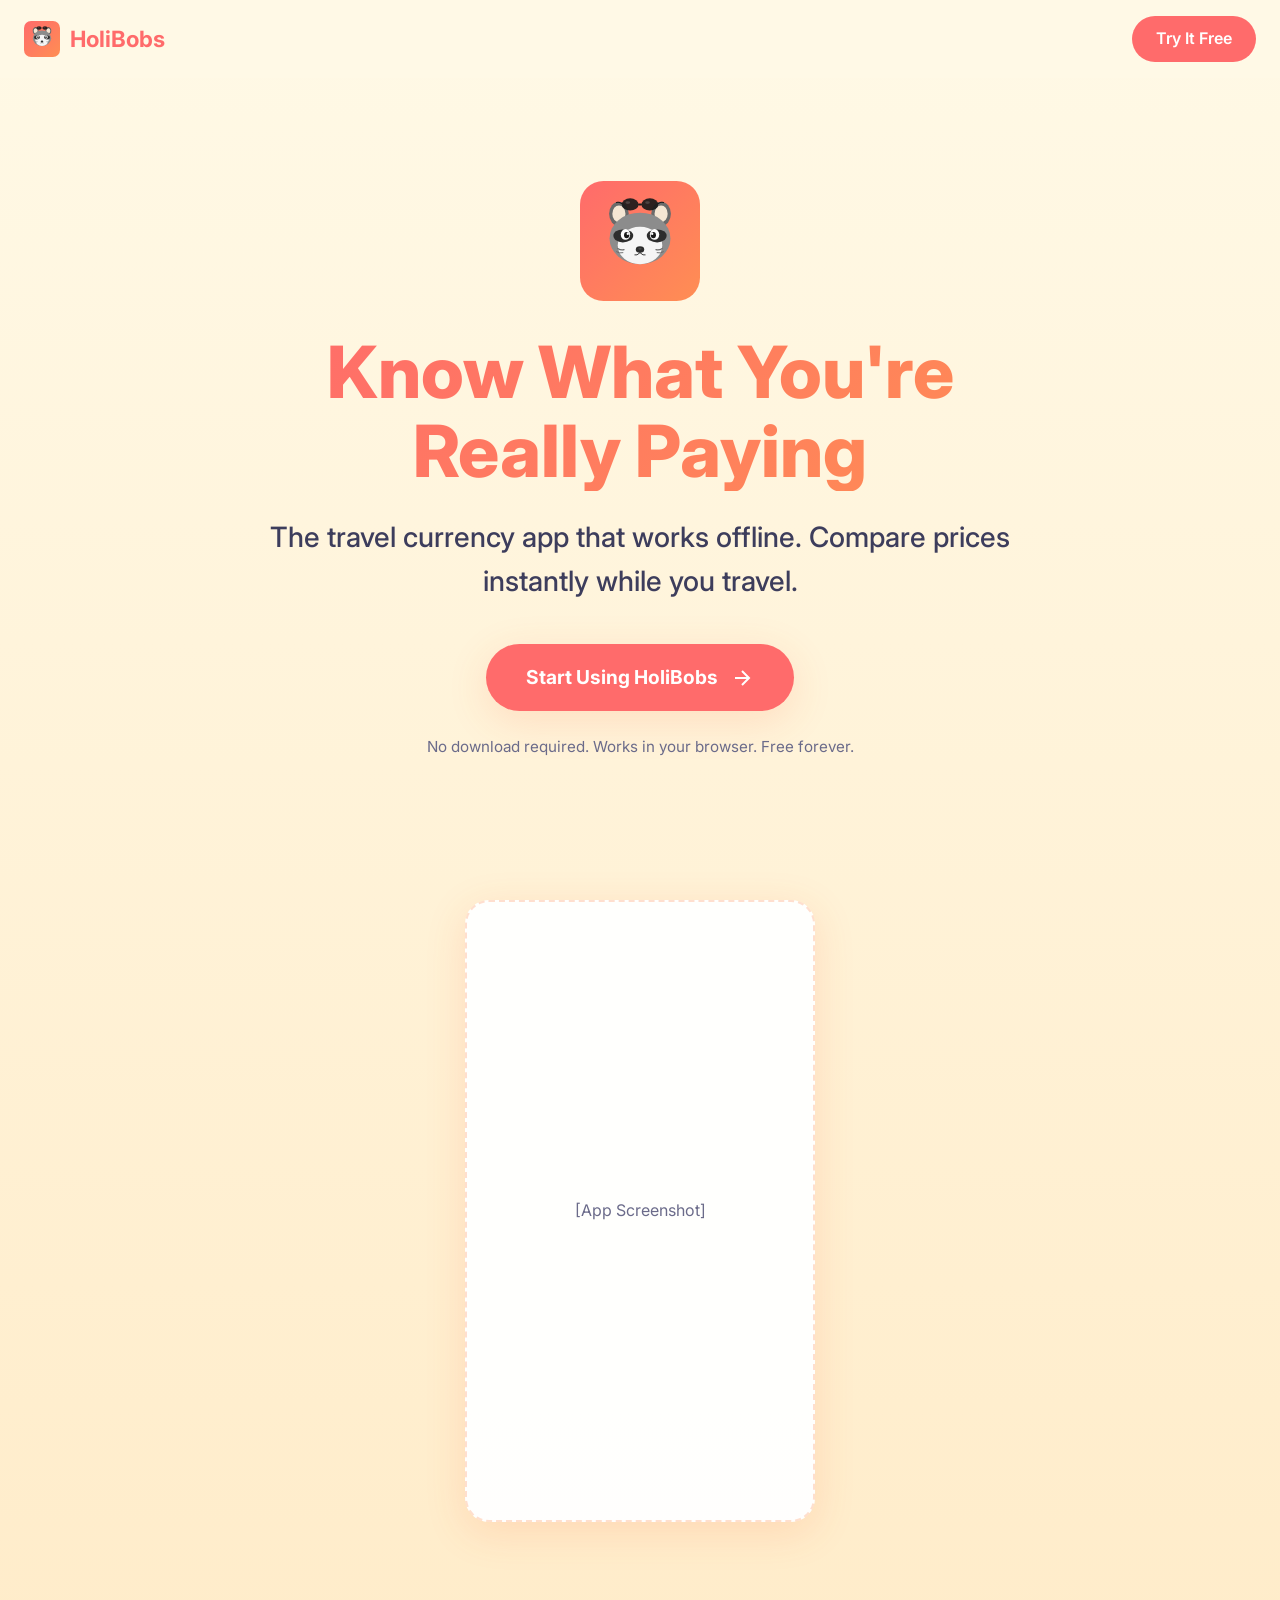
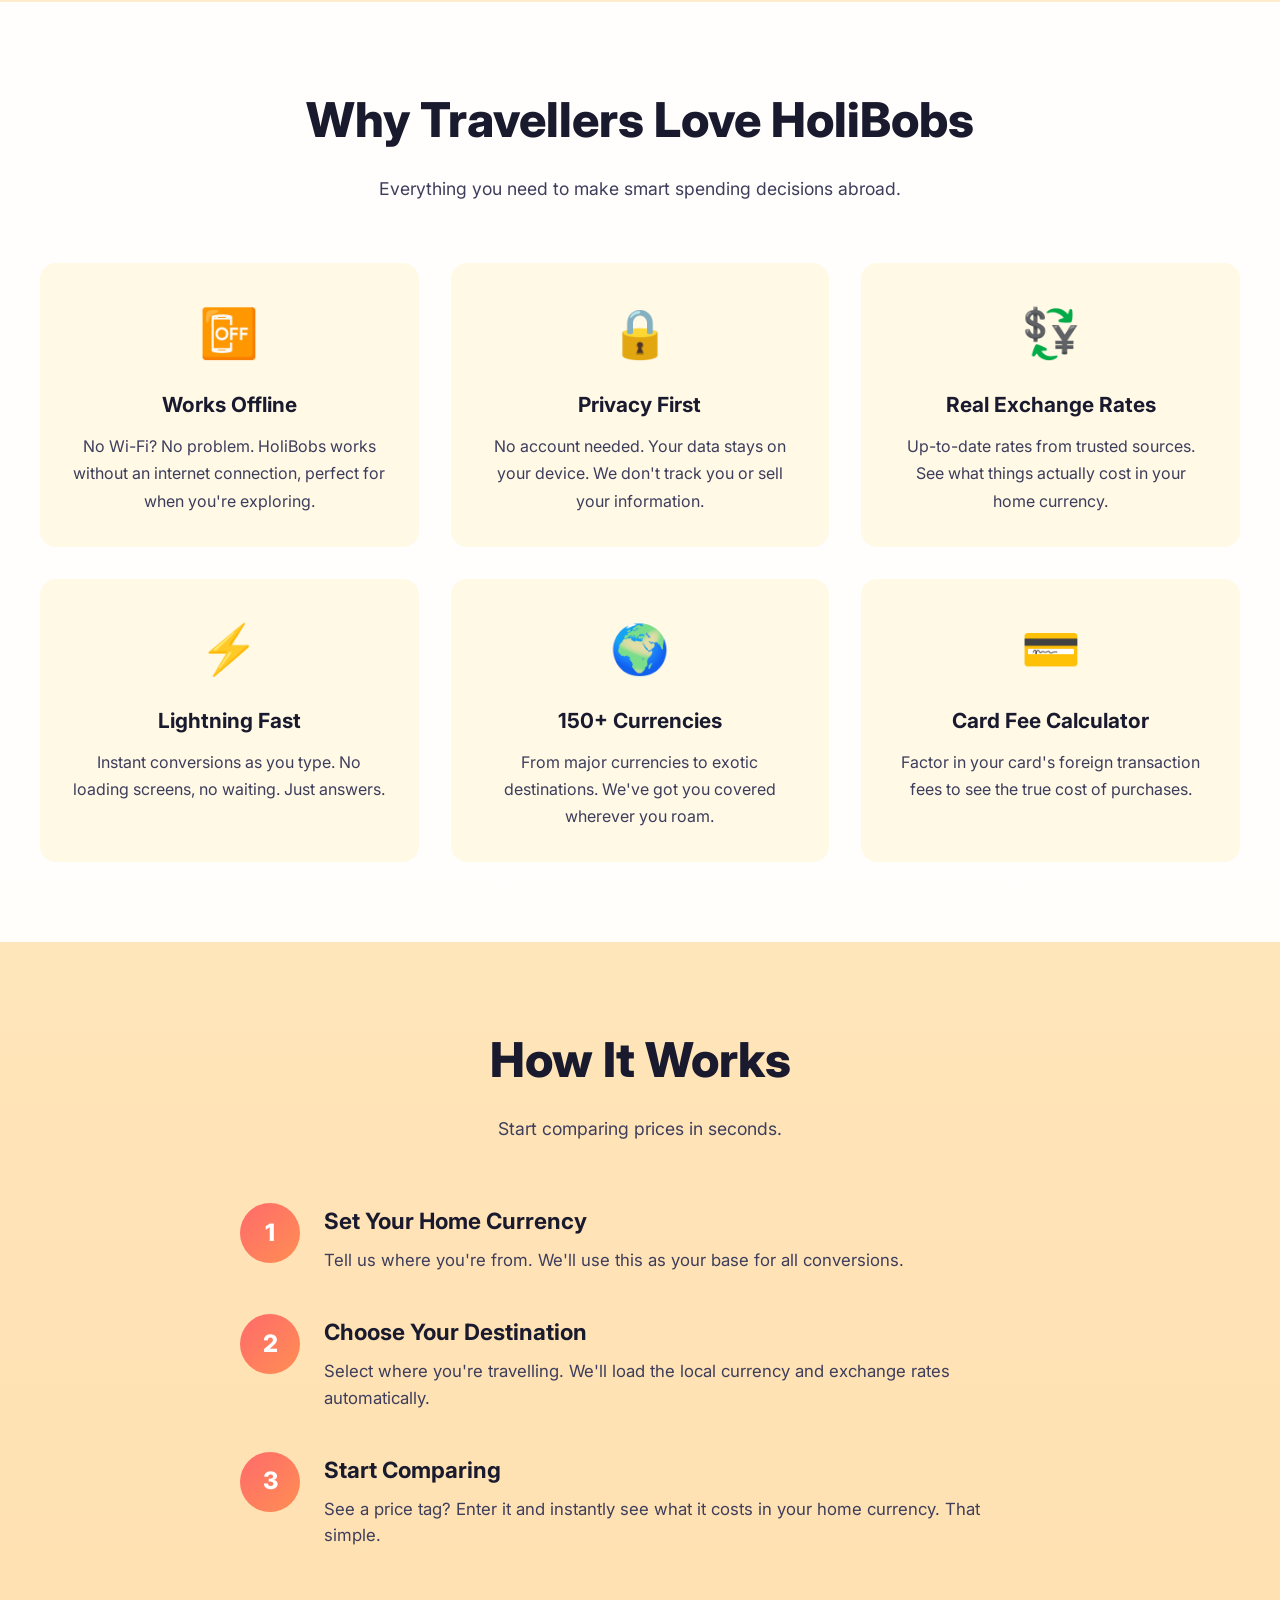
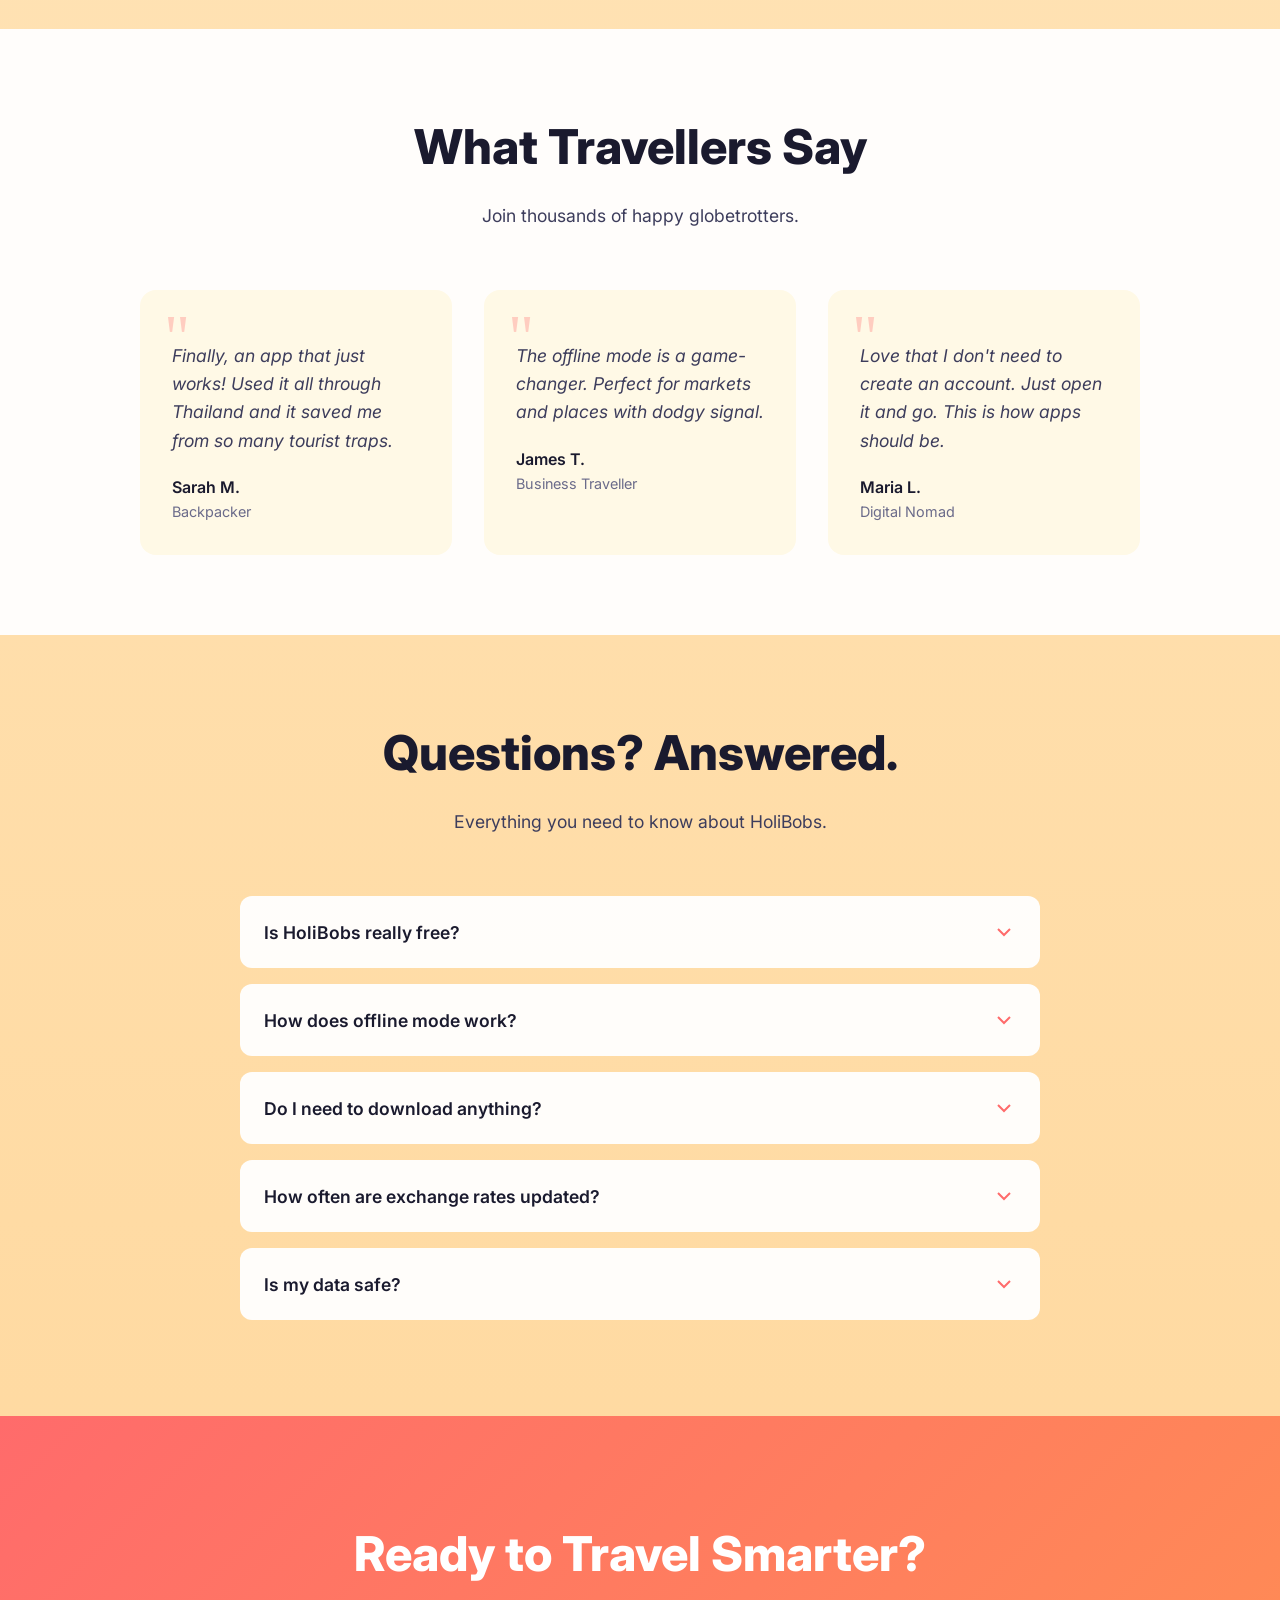
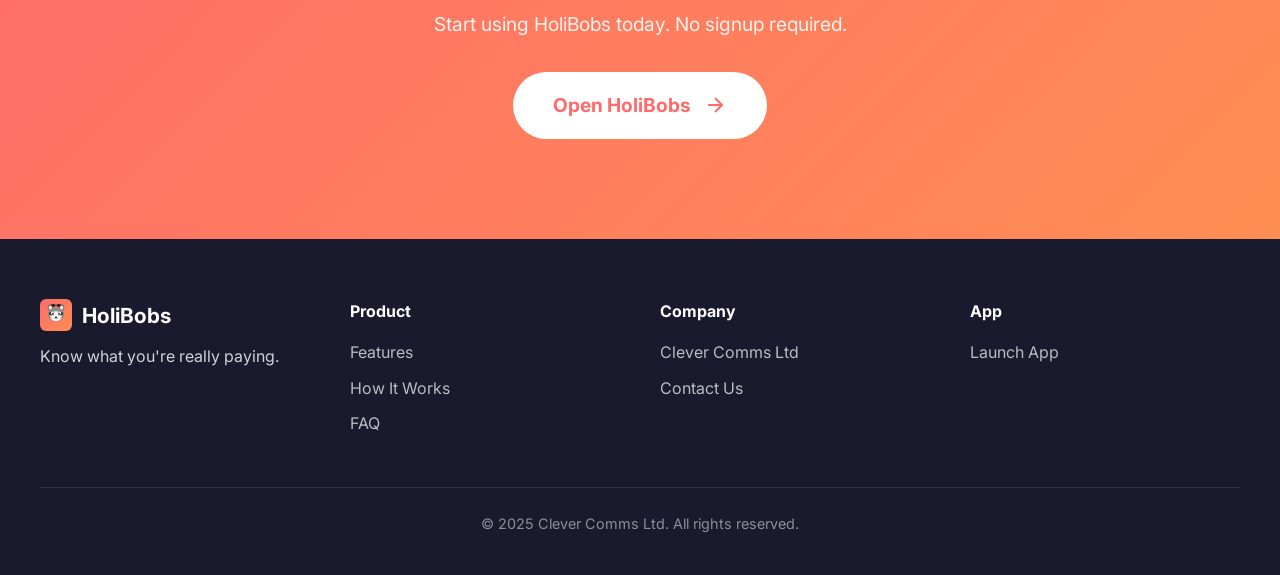
<file: marketing/index.html>
<!DOCTYPE html>
<html lang="en-GB">
<head>
  <meta charset="UTF-8">
  <meta name="viewport" content="width=device-width, initial-scale=1.0">
  <title>HoliBobs - Know What You're Really Paying | Travel Currency App</title>
  <meta name="description" content="HoliBobs helps travellers instantly compare prices in local currency. Works offline, no account needed. Know what you're really paying on holiday.">
  <meta name="keywords" content="travel currency, holiday money, exchange rate, currency converter, travel app, offline currency">

  <!-- Open Graph -->
  <meta property="og:title" content="HoliBobs - Know What You're Really Paying">
  <meta property="og:description" content="The travel currency app that works offline. Compare prices instantly while you travel.">
  <meta property="og:type" content="website">
  <meta property="og:url" content="https://holibobs.app">

  <!-- Favicon -->
  <link rel="icon" type="image/svg+xml" href="../icons/icon.svg">

  <!-- Fonts -->
  <link rel="preconnect" href="https://fonts.googleapis.com">
  <link rel="preconnect" href="https://fonts.gstatic.com" crossorigin>
  <link href="https://fonts.googleapis.com/css2?family=Inter:wght@400;500;600;700;800&display=swap" rel="stylesheet">

  <style>
    *, *::before, *::after {
      box-sizing: border-box;
      margin: 0;
      padding: 0;
    }

    :root {
      --primary-color: #ff6b6b;
      --primary-dark: #ee5a5a;
      --secondary-color: #4ecdc4;
      --accent-color: #ff8e53;
      --bg-warm: #fff9e6;
      --bg-gradient: linear-gradient(180deg, #fff9e6 0%, #ffe4b8 50%, #ffd699 100%);
      --text-primary: #1a1a2e;
      --text-secondary: #3d3d5c;
      --text-muted: #6b6b8a;
      --card-bg: rgba(255, 255, 255, 0.95);
      --shadow-md: 0 4px 20px rgba(255, 150, 100, 0.2);
      --shadow-lg: 0 10px 40px rgba(255, 100, 50, 0.15);
      --radius-md: 12px;
      --radius-lg: 16px;
      --radius-xl: 24px;
    }

    html {
      scroll-behavior: smooth;
    }

    body {
      font-family: 'Inter', -apple-system, BlinkMacSystemFont, sans-serif;
      background: var(--bg-gradient);
      color: var(--text-primary);
      line-height: 1.6;
      min-height: 100vh;
    }

    /* Navigation */
    nav {
      position: fixed;
      top: 0;
      left: 0;
      right: 0;
      padding: 16px 24px;
      background: rgba(255, 249, 230, 0.9);
      backdrop-filter: blur(10px);
      z-index: 1000;
      display: flex;
      justify-content: space-between;
      align-items: center;
    }

    .nav-logo {
      display: flex;
      align-items: center;
      gap: 10px;
      font-size: 1.4rem;
      font-weight: 700;
      color: var(--primary-color);
      text-decoration: none;
    }

    .nav-logo img {
      width: 36px;
      height: 36px;
    }

    .nav-cta {
      background: var(--primary-color);
      color: white;
      padding: 10px 24px;
      border-radius: 50px;
      text-decoration: none;
      font-weight: 600;
      transition: all 0.3s ease;
    }

    .nav-cta:hover {
      background: var(--primary-dark);
      transform: translateY(-2px);
      box-shadow: var(--shadow-md);
    }

    /* Hero Section */
    .hero {
      min-height: 100vh;
      display: flex;
      align-items: center;
      justify-content: center;
      padding: 120px 24px 80px;
      text-align: center;
    }

    .hero-content {
      max-width: 800px;
    }

    .hero-icon {
      width: 120px;
      height: 120px;
      margin-bottom: 24px;
      animation: bounce 2s ease-in-out infinite;
    }

    @keyframes bounce {
      0%, 100% { transform: translateY(0); }
      50% { transform: translateY(-15px); }
    }

    .hero h1 {
      font-size: clamp(2.5rem, 8vw, 4.5rem);
      font-weight: 800;
      line-height: 1.1;
      margin-bottom: 24px;
      background: linear-gradient(135deg, var(--primary-color), var(--accent-color));
      -webkit-background-clip: text;
      -webkit-text-fill-color: transparent;
      background-clip: text;
    }

    .hero-tagline {
      font-size: clamp(1.25rem, 3vw, 1.75rem);
      color: var(--text-secondary);
      margin-bottom: 40px;
      font-weight: 500;
    }

    .hero-cta {
      display: inline-flex;
      align-items: center;
      gap: 12px;
      background: var(--primary-color);
      color: white;
      padding: 18px 40px;
      border-radius: 50px;
      text-decoration: none;
      font-size: 1.2rem;
      font-weight: 700;
      transition: all 0.3s ease;
      box-shadow: var(--shadow-lg);
    }

    .hero-cta:hover {
      background: var(--primary-dark);
      transform: translateY(-3px);
      box-shadow: 0 15px 50px rgba(255, 100, 50, 0.3);
    }

    .hero-cta svg {
      width: 24px;
      height: 24px;
    }

    .hero-subtitle {
      margin-top: 24px;
      font-size: 0.95rem;
      color: var(--text-muted);
    }

    /* Screenshot Placeholder */
    .screenshot-section {
      padding: 0 24px 80px;
      display: flex;
      justify-content: center;
    }

    .screenshot-placeholder {
      width: 100%;
      max-width: 350px;
      aspect-ratio: 9/16;
      background: var(--card-bg);
      border-radius: var(--radius-xl);
      box-shadow: var(--shadow-lg);
      display: flex;
      align-items: center;
      justify-content: center;
      color: var(--text-muted);
      font-size: 1rem;
      border: 2px dashed rgba(255, 150, 100, 0.3);
    }

    /* Features Section */
    .features {
      padding: 80px 24px;
      background: var(--card-bg);
    }

    .section-title {
      text-align: center;
      font-size: clamp(2rem, 5vw, 3rem);
      font-weight: 800;
      margin-bottom: 16px;
      color: var(--text-primary);
    }

    .section-subtitle {
      text-align: center;
      font-size: 1.1rem;
      color: var(--text-secondary);
      margin-bottom: 60px;
      max-width: 600px;
      margin-left: auto;
      margin-right: auto;
    }

    .features-grid {
      display: grid;
      grid-template-columns: repeat(auto-fit, minmax(280px, 1fr));
      gap: 32px;
      max-width: 1200px;
      margin: 0 auto;
    }

    .feature-card {
      background: var(--bg-warm);
      padding: 32px;
      border-radius: var(--radius-lg);
      text-align: center;
      transition: all 0.3s ease;
    }

    .feature-card:hover {
      transform: translateY(-5px);
      box-shadow: var(--shadow-md);
    }

    .feature-icon {
      font-size: 3rem;
      margin-bottom: 16px;
    }

    .feature-card h3 {
      font-size: 1.3rem;
      font-weight: 700;
      margin-bottom: 12px;
      color: var(--text-primary);
    }

    .feature-card p {
      color: var(--text-secondary);
      line-height: 1.7;
    }

    /* How It Works */
    .how-it-works {
      padding: 80px 24px;
    }

    .steps {
      display: flex;
      flex-direction: column;
      gap: 40px;
      max-width: 800px;
      margin: 0 auto;
    }

    .step {
      display: flex;
      align-items: flex-start;
      gap: 24px;
    }

    .step-number {
      width: 60px;
      height: 60px;
      min-width: 60px;
      background: linear-gradient(135deg, var(--primary-color), var(--accent-color));
      color: white;
      border-radius: 50%;
      display: flex;
      align-items: center;
      justify-content: center;
      font-size: 1.5rem;
      font-weight: 800;
    }

    .step-content h3 {
      font-size: 1.4rem;
      font-weight: 700;
      margin-bottom: 8px;
      color: var(--text-primary);
    }

    .step-content p {
      color: var(--text-secondary);
      font-size: 1.05rem;
    }

    /* Testimonials */
    .testimonials {
      padding: 80px 24px;
      background: var(--card-bg);
    }

    .testimonials-grid {
      display: grid;
      grid-template-columns: repeat(auto-fit, minmax(300px, 1fr));
      gap: 32px;
      max-width: 1000px;
      margin: 0 auto;
    }

    .testimonial-card {
      background: var(--bg-warm);
      padding: 32px;
      border-radius: var(--radius-lg);
      position: relative;
    }

    .testimonial-card::before {
      content: '"';
      position: absolute;
      top: 16px;
      left: 24px;
      font-size: 4rem;
      color: var(--primary-color);
      opacity: 0.3;
      font-family: Georgia, serif;
      line-height: 1;
    }

    .testimonial-text {
      font-size: 1.1rem;
      color: var(--text-secondary);
      margin-bottom: 20px;
      padding-top: 20px;
      font-style: italic;
    }

    .testimonial-author {
      font-weight: 600;
      color: var(--text-primary);
    }

    .testimonial-role {
      font-size: 0.9rem;
      color: var(--text-muted);
    }

    /* FAQ */
    .faq {
      padding: 80px 24px;
    }

    .faq-list {
      max-width: 800px;
      margin: 0 auto;
    }

    .faq-item {
      background: var(--card-bg);
      border-radius: var(--radius-md);
      margin-bottom: 16px;
      overflow: hidden;
    }

    .faq-question {
      width: 100%;
      padding: 24px;
      background: none;
      border: none;
      text-align: left;
      font-size: 1.1rem;
      font-weight: 600;
      color: var(--text-primary);
      cursor: pointer;
      display: flex;
      justify-content: space-between;
      align-items: center;
      font-family: inherit;
    }

    .faq-question:hover {
      background: rgba(255, 150, 100, 0.1);
    }

    .faq-question svg {
      width: 24px;
      height: 24px;
      color: var(--primary-color);
      transition: transform 0.3s ease;
    }

    .faq-item.active .faq-question svg {
      transform: rotate(180deg);
    }

    .faq-answer {
      max-height: 0;
      overflow: hidden;
      transition: max-height 0.3s ease;
    }

    .faq-item.active .faq-answer {
      max-height: 500px;
    }

    .faq-answer p {
      padding: 0 24px 24px;
      color: var(--text-secondary);
      line-height: 1.7;
    }

    /* CTA Section */
    .cta-section {
      padding: 100px 24px;
      text-align: center;
      background: linear-gradient(135deg, var(--primary-color), var(--accent-color));
    }

    .cta-section h2 {
      font-size: clamp(2rem, 5vw, 3rem);
      font-weight: 800;
      color: white;
      margin-bottom: 16px;
    }

    .cta-section p {
      font-size: 1.2rem;
      color: rgba(255, 255, 255, 0.9);
      margin-bottom: 32px;
    }

    .cta-button {
      display: inline-flex;
      align-items: center;
      gap: 12px;
      background: white;
      color: var(--primary-color);
      padding: 18px 40px;
      border-radius: 50px;
      text-decoration: none;
      font-size: 1.2rem;
      font-weight: 700;
      transition: all 0.3s ease;
    }

    .cta-button:hover {
      transform: translateY(-3px);
      box-shadow: 0 15px 50px rgba(0, 0, 0, 0.2);
    }

    /* Footer */
    footer {
      padding: 60px 24px 40px;
      background: var(--text-primary);
      color: rgba(255, 255, 255, 0.8);
    }

    .footer-content {
      max-width: 1200px;
      margin: 0 auto;
      display: grid;
      grid-template-columns: repeat(auto-fit, minmax(200px, 1fr));
      gap: 40px;
    }

    .footer-brand {
      display: flex;
      align-items: center;
      gap: 10px;
      font-size: 1.3rem;
      font-weight: 700;
      color: white;
      margin-bottom: 12px;
    }

    .footer-brand img {
      width: 32px;
      height: 32px;
    }

    .footer-section h4 {
      color: white;
      font-size: 1rem;
      margin-bottom: 16px;
    }

    .footer-section a {
      display: block;
      color: rgba(255, 255, 255, 0.7);
      text-decoration: none;
      margin-bottom: 10px;
      transition: color 0.2s ease;
    }

    .footer-section a:hover {
      color: white;
    }

    .footer-bottom {
      max-width: 1200px;
      margin: 40px auto 0;
      padding-top: 24px;
      border-top: 1px solid rgba(255, 255, 255, 0.1);
      text-align: center;
      font-size: 0.9rem;
      color: rgba(255, 255, 255, 0.5);
    }

    /* Responsive */
    @media (max-width: 768px) {
      .step {
        flex-direction: column;
        text-align: center;
      }

      .step-number {
        margin: 0 auto;
      }

      nav {
        padding: 12px 16px;
      }

      .nav-cta {
        padding: 8px 16px;
        font-size: 0.9rem;
      }
    }
  </style>
</head>
<body>
  <!-- Navigation -->
  <nav>
    <a href="#" class="nav-logo">
      <img src="../icons/icon.svg" alt="HoliBobs">
      HoliBobs
    </a>
    <a href="https://holibobs.app" class="nav-cta">Try It Free</a>
  </nav>

  <!-- Hero Section -->
  <section class="hero">
    <div class="hero-content">
      <img src="../icons/icon.svg" alt="HoliBobs" class="hero-icon">
      <h1>Know What You're Really Paying</h1>
      <p class="hero-tagline">The travel currency app that works offline. Compare prices instantly while you travel.</p>
      <a href="https://holibobs.app" class="hero-cta">
        Start Using HoliBobs
        <svg viewBox="0 0 24 24" fill="none" stroke="currentColor" stroke-width="2">
          <path d="M5 12h14M12 5l7 7-7 7"/>
        </svg>
      </a>
      <p class="hero-subtitle">No download required. Works in your browser. Free forever.</p>
    </div>
  </section>

  <!-- Screenshot -->
  <section class="screenshot-section">
    <div class="screenshot-placeholder">
      [App Screenshot]
    </div>
  </section>

  <!-- Features -->
  <section class="features" id="features">
    <h2 class="section-title">Why Travellers Love HoliBobs</h2>
    <p class="section-subtitle">Everything you need to make smart spending decisions abroad.</p>

    <div class="features-grid">
      <div class="feature-card">
        <div class="feature-icon">📴</div>
        <h3>Works Offline</h3>
        <p>No Wi-Fi? No problem. HoliBobs works without an internet connection, perfect for when you're exploring.</p>
      </div>

      <div class="feature-card">
        <div class="feature-icon">🔒</div>
        <h3>Privacy First</h3>
        <p>No account needed. Your data stays on your device. We don't track you or sell your information.</p>
      </div>

      <div class="feature-card">
        <div class="feature-icon">💱</div>
        <h3>Real Exchange Rates</h3>
        <p>Up-to-date rates from trusted sources. See what things actually cost in your home currency.</p>
      </div>

      <div class="feature-card">
        <div class="feature-icon">⚡</div>
        <h3>Lightning Fast</h3>
        <p>Instant conversions as you type. No loading screens, no waiting. Just answers.</p>
      </div>

      <div class="feature-card">
        <div class="feature-icon">🌍</div>
        <h3>150+ Currencies</h3>
        <p>From major currencies to exotic destinations. We've got you covered wherever you roam.</p>
      </div>

      <div class="feature-card">
        <div class="feature-icon">💳</div>
        <h3>Card Fee Calculator</h3>
        <p>Factor in your card's foreign transaction fees to see the true cost of purchases.</p>
      </div>
    </div>
  </section>

  <!-- How It Works -->
  <section class="how-it-works" id="how">
    <h2 class="section-title">How It Works</h2>
    <p class="section-subtitle">Start comparing prices in seconds.</p>

    <div class="steps">
      <div class="step">
        <div class="step-number">1</div>
        <div class="step-content">
          <h3>Set Your Home Currency</h3>
          <p>Tell us where you're from. We'll use this as your base for all conversions.</p>
        </div>
      </div>

      <div class="step">
        <div class="step-number">2</div>
        <div class="step-content">
          <h3>Choose Your Destination</h3>
          <p>Select where you're travelling. We'll load the local currency and exchange rates automatically.</p>
        </div>
      </div>

      <div class="step">
        <div class="step-number">3</div>
        <div class="step-content">
          <h3>Start Comparing</h3>
          <p>See a price tag? Enter it and instantly see what it costs in your home currency. That simple.</p>
        </div>
      </div>
    </div>
  </section>

  <!-- Testimonials -->
  <section class="testimonials" id="reviews">
    <h2 class="section-title">What Travellers Say</h2>
    <p class="section-subtitle">Join thousands of happy globetrotters.</p>

    <div class="testimonials-grid">
      <div class="testimonial-card">
        <p class="testimonial-text">Finally, an app that just works! Used it all through Thailand and it saved me from so many tourist traps.</p>
        <p class="testimonial-author">Sarah M.</p>
        <p class="testimonial-role">Backpacker</p>
      </div>

      <div class="testimonial-card">
        <p class="testimonial-text">The offline mode is a game-changer. Perfect for markets and places with dodgy signal.</p>
        <p class="testimonial-author">James T.</p>
        <p class="testimonial-role">Business Traveller</p>
      </div>

      <div class="testimonial-card">
        <p class="testimonial-text">Love that I don't need to create an account. Just open it and go. This is how apps should be.</p>
        <p class="testimonial-author">Maria L.</p>
        <p class="testimonial-role">Digital Nomad</p>
      </div>
    </div>
  </section>

  <!-- FAQ -->
  <section class="faq" id="faq">
    <h2 class="section-title">Questions? Answered.</h2>
    <p class="section-subtitle">Everything you need to know about HoliBobs.</p>

    <div class="faq-list">
      <div class="faq-item">
        <button class="faq-question">
          Is HoliBobs really free?
          <svg viewBox="0 0 24 24" fill="none" stroke="currentColor" stroke-width="2">
            <polyline points="6 9 12 15 18 9"/>
          </svg>
        </button>
        <div class="faq-answer">
          <p>Yes, completely free! No subscriptions, no premium tiers, no ads. We built HoliBobs because we needed it ourselves and wanted to share it with fellow travellers.</p>
        </div>
      </div>

      <div class="faq-item">
        <button class="faq-question">
          How does offline mode work?
          <svg viewBox="0 0 24 24" fill="none" stroke="currentColor" stroke-width="2">
            <polyline points="6 9 12 15 18 9"/>
          </svg>
        </button>
        <div class="faq-answer">
          <p>HoliBobs is a Progressive Web App (PWA). Once you visit the site, it caches everything you need. Exchange rates are stored locally and updated whenever you have a connection.</p>
        </div>
      </div>

      <div class="faq-item">
        <button class="faq-question">
          Do I need to download anything?
          <svg viewBox="0 0 24 24" fill="none" stroke="currentColor" stroke-width="2">
            <polyline points="6 9 12 15 18 9"/>
          </svg>
        </button>
        <div class="faq-answer">
          <p>Nope! Just visit holibobs.app in your browser. You can add it to your home screen for a native app-like experience, but it's totally optional.</p>
        </div>
      </div>

      <div class="faq-item">
        <button class="faq-question">
          How often are exchange rates updated?
          <svg viewBox="0 0 24 24" fill="none" stroke="currentColor" stroke-width="2">
            <polyline points="6 9 12 15 18 9"/>
          </svg>
        </button>
        <div class="faq-answer">
          <p>Rates are refreshed daily from reliable financial data sources. When you're offline, we use the most recent rates we have stored on your device.</p>
        </div>
      </div>

      <div class="faq-item">
        <button class="faq-question">
          Is my data safe?
          <svg viewBox="0 0 24 24" fill="none" stroke="currentColor" stroke-width="2">
            <polyline points="6 9 12 15 18 9"/>
          </svg>
        </button>
        <div class="faq-answer">
          <p>Absolutely. All your preferences and data are stored locally on your device. We don't have user accounts, so there's nothing stored on our servers. Your privacy is guaranteed.</p>
        </div>
      </div>
    </div>
  </section>

  <!-- CTA Section -->
  <section class="cta-section">
    <h2>Ready to Travel Smarter?</h2>
    <p>Start using HoliBobs today. No signup required.</p>
    <a href="https://holibobs.app" class="cta-button">
      Open HoliBobs
      <svg viewBox="0 0 24 24" fill="none" stroke="currentColor" stroke-width="2" width="24" height="24">
        <path d="M5 12h14M12 5l7 7-7 7"/>
      </svg>
    </a>
  </section>

  <!-- Footer -->
  <footer>
    <div class="footer-content">
      <div class="footer-section">
        <div class="footer-brand">
          <img src="../icons/icon.svg" alt="HoliBobs">
          HoliBobs
        </div>
        <p>Know what you're really paying.</p>
      </div>

      <div class="footer-section">
        <h4>Product</h4>
        <a href="#features">Features</a>
        <a href="#how">How It Works</a>
        <a href="#faq">FAQ</a>
      </div>

      <div class="footer-section">
        <h4>Company</h4>
        <a href="https://clevercomms.com">Clever Comms Ltd</a>
        <a href="mailto:hello@clevercomms.com">Contact Us</a>
      </div>

      <div class="footer-section">
        <h4>App</h4>
        <a href="https://holibobs.app">Launch App</a>
      </div>
    </div>

    <div class="footer-bottom">
      <p>&copy; 2025 Clever Comms Ltd. All rights reserved.</p>
    </div>
  </footer>

  <script>
    // FAQ Accordion
    document.querySelectorAll('.faq-question').forEach(button => {
      button.addEventListener('click', () => {
        const item = button.parentElement;
        const isActive = item.classList.contains('active');

        // Close all others
        document.querySelectorAll('.faq-item').forEach(i => i.classList.remove('active'));

        // Toggle current
        if (!isActive) {
          item.classList.add('active');
        }
      });
    });

    // Smooth scroll for nav links
    document.querySelectorAll('a[href^="#"]').forEach(anchor => {
      anchor.addEventListener('click', function (e) {
        e.preventDefault();
        const target = document.querySelector(this.getAttribute('href'));
        if (target) {
          target.scrollIntoView({ behavior: 'smooth', block: 'start' });
        }
      });
    });
  </script>
</body>
</html>
</file>
